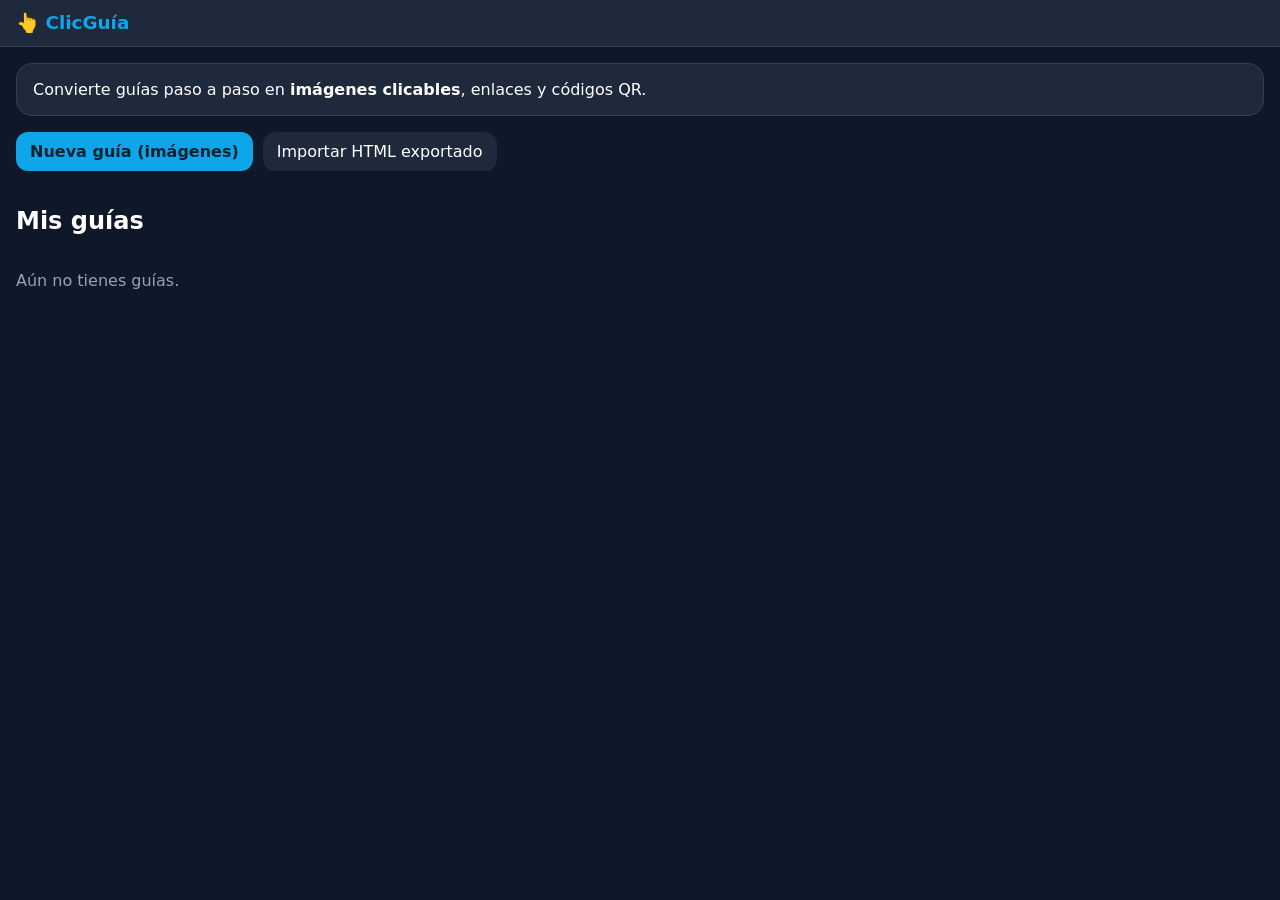
<file: index.html>
<!DOCTYPE html>
<html lang="es">
<head>
  <meta charset="UTF-8" />
  <meta name="viewport" content="width=device-width, initial-scale=1.0, viewport-fit=cover" />
  <title>ClicGuía</title>

  <link rel="manifest" href="./manifest.webmanifest" />
  <link rel="stylesheet" href="./styles.css" />

  <meta name="theme-color" content="#0f172a" />
  <meta name="mobile-web-app-capable" content="yes" />
  <meta name="apple-mobile-web-app-capable" content="yes" />
  <meta name="apple-mobile-web-app-status-bar-style" content="black-translucent" />

  <link rel="icon" href="./icons/icon.svg" type="image/svg+xml" />
</head>
<body>
  <main id="app">

    <!-- HOME -->
    <section id="homeView" class="view">
      <header class="topbar brand">
        <h1>👆 ClicGuía</h1>
      </header>

      <section class="content">
        <div class="hero">
          <p>
            Convierte guías paso a paso en
            <b>imágenes clicables</b>, enlaces y códigos QR.
          </p>
        </div>

        <div class="actions">
          <label class="button primary">
            Nueva guía (imágenes)
            <input id="newImagesInput" type="file" accept="image/*" multiple hidden />
          </label>

          <label class="button">
            Importar HTML exportado
            <input id="importHtmlInput" type="file" accept=".html,text/html" hidden />
          </label>
        </div>

        <h2>Mis guías</h2>
        <ul id="guideList" class="list"></ul>
      </section>
    </section>

    <!-- EDITOR -->
    <section id="editorView" class="view" hidden>
      <header class="topbar">
        <button id="backHomeBtn" type="button">←</button>
        <input id="titleInput" class="title-input" placeholder="Título de la guía" />
        <button id="shareBtn" type="button" class="primary">Compartir</button>
      </header>

      <section class="content">
        <div class="toolbar">
          <label class="button">
            Añadir imágenes
            <input id="addImagesInput" type="file" accept="image/*" multiple hidden />
          </label>
          <button id="viewBtn" type="button">Ver</button>
          <span id="pageCount" class="muted"></span>
        </div>

        <div id="thumbs" class="thumbs"></div>
      </section>
    </section>

    <!-- VISOR -->
    <section id="viewerView" class="view" hidden>
      <header class="topbar">
        <button id="closeViewerBtn" type="button">←</button>
        <span id="pageStatus" class="muted"></span>
        <div class="controls">
          <button id="prevBtn" type="button">←</button>
          <button id="nextBtn" type="button">→</button>
        </div>
      </header>

      <section class="stage">
        <div id="book" class="book"></div>
      </section>
    </section>

    <!-- COMPARTIR -->
    <section id="shareView" class="view" hidden>
      <header class="topbar">
        <button id="backEditorBtn" type="button">←</button>
        <h1>Compartir</h1>
      </header>

      <section class="content">
        <label class="field">
          <span>Tu base pública (Vercel)</span>
          <input id="baseUrlInput" placeholder="https://tu-app.vercel.app/guias" />
        </label>

        <label class="field">
          <span>Enlace de la guía</span>
          <div class="row">
            <input id="linkInput" readonly />
            <button id="copyBtn" type="button">Copiar</button>
          </div>
        </label>

        <div class="grid">
          <button id="qrBtn" type="button">⬇ QR (PNG)</button>
          <button id="coverBtn" type="button">⬇ Portada clicable (PNG)</button>
          <button id="htmlBtn" type="button">⬇ HTML offline</button>
          <button id="zipBtn" type="button">⬇ ZIP publicable</button>
        </div>

        <p class="muted small">
          Sube el contenido del ZIP a una carpeta con el mismo nombre de la guía
          en tu repo de GitHub. Vercel desplegará el enlace automáticamente.
        </p>
      </section>
    </section>

  </main>

  <script type="module" src="./app.js"></script>
</body>
</html>
</file>
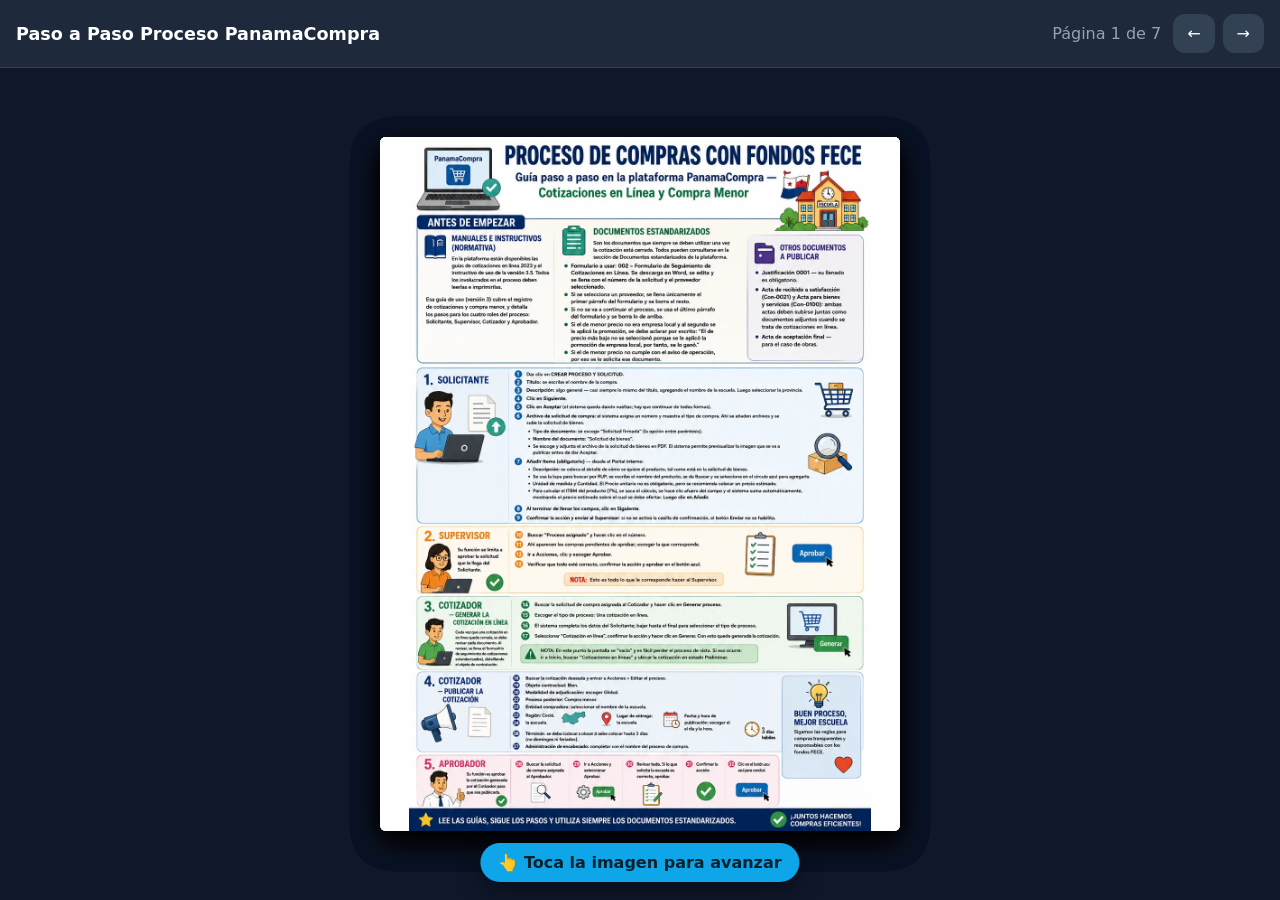
<file: paso-a-paso-proceso-panamacompra/index.html>
<!DOCTYPE html>
<html lang="es">
<head>
<meta charset="utf-8" />
<meta name="viewport" content="width=device-width, initial-scale=1" />
<title>Paso a Paso Proceso PanamaCompra</title>
  <link rel="manifest" href="./manifest.webmanifest" />
  <meta name="theme-color" content="#0f172a" />
  <meta property="og:type" content="website" />
  <meta property="og:title" content="Paso a Paso Proceso PanamaCompra" />
  <meta property="og:description" content="Guía interactiva paso a paso" />
  <meta property="og:url" content="https://clic-guia-pwa.vercel.app/paso-a-paso-proceso-panamacompra/" />
  <meta property="og:image" content="https://clic-guia-pwa.vercel.app/paso-a-paso-proceso-panamacompra/icon-512.png" />
  <meta name="twitter:card" content="summary_large_image" />
<style>
:root{color-scheme:dark}*{box-sizing:border-box}body{margin:0;background:#0f172a;color:#fff;font-family:system-ui,-apple-system,"Segoe UI",sans-serif}.app{min-height:100dvh;display:flex;flex-direction:column}.bar{display:flex;align-items:center;gap:12px;flex-wrap:wrap;padding:14px 16px;background:#1e293b;border-bottom:1px solid #334155}.bar h1{margin:0;font-size:1.1rem}.status{color:#94a3b8;margin-left:auto}.controls{display:flex;gap:8px}button{border:0;border-radius:12px;padding:10px 14px;background:#334155;color:#fff;cursor:pointer;font:inherit}button:hover{background:#475569}.stage{flex:1;display:grid;place-items:center;padding:24px;overflow:hidden}.book{width:min(92vw,520px);aspect-ratio:3/4;position:relative;perspective:2200px;transform-style:preserve-3d;cursor:pointer;user-select:none;-webkit-user-select:none;-webkit-tap-highlight-color:transparent;touch-action:manipulation}.page{position:absolute;inset:0;transform-origin:left center;transition:transform .65s ease;transform-style:preserve-3d}.page.flipped{transform:rotateY(-180deg)}.face{position:absolute;inset:0;-webkit-backface-visibility:hidden;backface-visibility:hidden;background:#fff;overflow:hidden;border-radius:6px;box-shadow:0 10px 30px rgb(0 0 0/.3)}.face.back{transform:rotateY(180deg);background:#dedede}.face img{width:100%;height:100%;object-fit:contain;display:block;pointer-events:none}.empty{color:#0f172a;background:#fff;padding:1rem;border-radius:8px;text-align:center}.hint{position:fixed;bottom:18px;left:50%;transform:translateX(-50%);background:#0ea5e9;color:#04222e;font-weight:600;padding:10px 18px;border-radius:999px;box-shadow:0 8px 24px rgb(0 0 0/.4);animation:p 1.6s infinite;z-index:20;pointer-events:none}@keyframes p{0%,100%{transform:translateX(-50%) scale(1)}50%{transform:translateX(-50%) scale(1.06)}}
</style>
</head>
<body>
<main class="app">
<header class="bar">
<h1>Paso a Paso Proceso PanamaCompra</h1>
<span id="status" class="status"></span>
<div class="controls"><button id="prev">←</button><button id="next">→</button></div>
</header>
<section class="stage"><div id="book" class="book"></div></section>
</main>
<div id="hint" class="hint">👆 Toca la imagen para avanzar</div>
  <script>
    if ("serviceWorker" in navigator) { window.addEventListener("load", function () { navigator.serviceWorker.register("./sw.js").catch(function () {}); }); }
  </script>
<script>
(function(){
const PAGES=[{"src":"assets/page-001.webp"},{"src":"assets/page-002.webp"},{"src":"assets/page-003.webp"},{"src":"assets/page-004.webp"},{"src":"assets/page-005.webp"},{"src":"assets/page-006.webp"},{"src":"assets/page-007.webp"}];
const book=document.getElementById("book"),status=document.getElementById("status"),hint=document.getElementById("hint");
let current=0,startX=null;
function render(){book.innerHTML="";PAGES.forEach(function(page,index){var el=document.createElement("div");el.className="page";var f=document.createElement("div");f.className="face front";var img=document.createElement("img");img.src=page.src;img.alt="Página "+(index+1);img.draggable=false;f.appendChild(img);var b=document.createElement("div");b.className="face back";el.appendChild(f);el.appendChild(b);book.appendChild(el);});update();}
function update(){var els=Array.from(book.children);els.forEach(function(el,i){var fl=i<current;el.classList.toggle("flipped",fl);el.style.zIndex=fl?i+1:PAGES.length*2-i;});if(!PAGES.length){status.textContent="Sin páginas";return;}status.textContent="Página "+Math.min(current+1,PAGES.length)+" de "+PAGES.length;if(hint)hint.style.display=current===0?"":"none";}
function next(){if(current<PAGES.length){current++;update();}}
function prev(){if(current>0){current--;update();}}
book.addEventListener("pointerdown",function(e){startX=e.clientX;});
book.addEventListener("pointerup",function(e){if(startX===null)return;var dx=e.clientX-startX;startX=null;if(Math.abs(dx)>40){if(dx<0)next();else prev();return;}var r=book.getBoundingClientRect();if(e.clientX-r.left<r.width*0.3)prev();else next();});
document.getElementById("next").addEventListener("click",next);
document.getElementById("prev").addEventListener("click",prev);
document.addEventListener("keydown",function(e){if(e.key==="ArrowRight")next();if(e.key==="ArrowLeft")prev();});
if(!PAGES.length){book.innerHTML='<p class="empty">Sin páginas</p>';status.textContent="Sin páginas";if(hint)hint.style.display="none";return;}
render();
})();
</script>
</body>
</html>
</file>
<file: styles.css>
:root {
  color-scheme: dark;
  --brand: #0ea5e9;
  --bg: #0f172a;
  --panel: #1e293b;
  --line: #334155;
}

* { box-sizing: border-box; }
html, body { height: 100%; }

body {
  margin: 0;
  background: var(--bg);
  color: #fff;
  font-family: system-ui, -apple-system, "Segoe UI", sans-serif;
}

#app { min-height: 100dvh; display: flex; flex-direction: column; }
.view { flex: 1; display: flex; flex-direction: column; min-height: 0; }
[hidden] { display: none !important; }

.topbar {
  display: flex; align-items: center; gap: 10px;
  padding: 12px 16px; background: var(--panel);
  border-bottom: 1px solid var(--line);
  position: sticky; top: 0; z-index: 10; flex-wrap: wrap;
}
.topbar h1 { margin: 0; font-size: 1.15rem; }
.brand h1 { color: var(--brand); }

.content { flex: 1; overflow: auto; padding: 16px; display: flex; flex-direction: column; gap: 16px; }

button, .button {
  border: 0; border-radius: 12px; padding: 10px 14px;
  background: var(--panel); color: #fff; cursor: pointer; font: inherit;
  display: inline-flex; align-items: center; gap: 8px; justify-content: center;
}
button:hover, .button:hover { background: #273449; }
.primary { background: var(--brand); color: #04222e; font-weight: 600; }
.primary:hover { background: #38bdf8; }
.danger { background: #7f1d1d; }

.title-input, .field input {
  flex: 1; min-width: 0; border: 1px solid var(--line); border-radius: 12px;
  padding: 10px 14px; background: #0b1220; color: #fff; font: inherit;
}

.hero { background: var(--panel); border: 1px solid var(--line); border-radius: 16px; padding: 16px; }
.hero p { margin: 0; }
.actions { display: flex; gap: 10px; flex-wrap: wrap; }

.list { list-style: none; margin: 0; padding: 0; display: grid; gap: 10px; }
.row-item { display: flex; gap: 10px; padding: 10px; border: 1px solid var(--line); border-radius: 14px; background: var(--panel); }
.row-item .open { flex: 1; text-align: left; background: transparent; font-weight: 600; }

.toolbar { display: flex; gap: 10px; align-items: center; flex-wrap: wrap; }
.muted { color: #94a3b8; }
.small { font-size: 0.85rem; }

.thumbs { display: grid; grid-template-columns: repeat(auto-fill, minmax(130px, 1fr)); gap: 12px; }
.thumb { border: 1px solid var(--line); border-radius: 14px; overflow: hidden; background: var(--panel); }
.thumb img { width: 100%; aspect-ratio: 3 / 4; object-fit: contain; background: #fff; display: block; }
.thumb .acts { display: flex; justify-content: center; gap: 6px; padding: 8px; }

.stage { flex: 1; display: grid; place-items: center; padding: 20px; overflow: hidden; }

.book {
  width: min(92vw, 520px); aspect-ratio: 3 / 4; position: relative;
  perspective: 2200px; transform-style: preserve-3d; cursor: pointer;
  user-select: none; -webkit-user-select: none;
  -webkit-tap-highlight-color: transparent; touch-action: manipulation;
}
.page { position: absolute; inset: 0; transform-origin: left center; transition: transform 0.65s ease; transform-style: preserve-3d; }
.page.flipped { transform: rotateY(-180deg); }
.face {
  position: absolute; inset: 0;
  -webkit-backface-visibility: hidden; backface-visibility: hidden;
  background: #fff; overflow: hidden; border-radius: 6px;
  box-shadow: 0 10px 30px rgb(0 0 0 / 0.3);
}
.face.back { transform: rotateY(180deg); background: #dedede; }
.face img { width: 100%; height: 100%; object-fit: contain; display: block; pointer-events: none; }

.field { display: flex; flex-direction: column; gap: 6px; }
.field span { color: #94a3b8; font-size: 0.9rem; }
.row { display: flex; gap: 8px; }
.grid { display: grid; grid-template-columns: 1fr 1fr; gap: 10px; }
.controls { display: flex; gap: 8px; margin-left: auto; }
#pageStatus { margin-left: auto; }

@media (max-width: 560px) {
  .grid { grid-template-columns: 1fr; }
}
</file>
